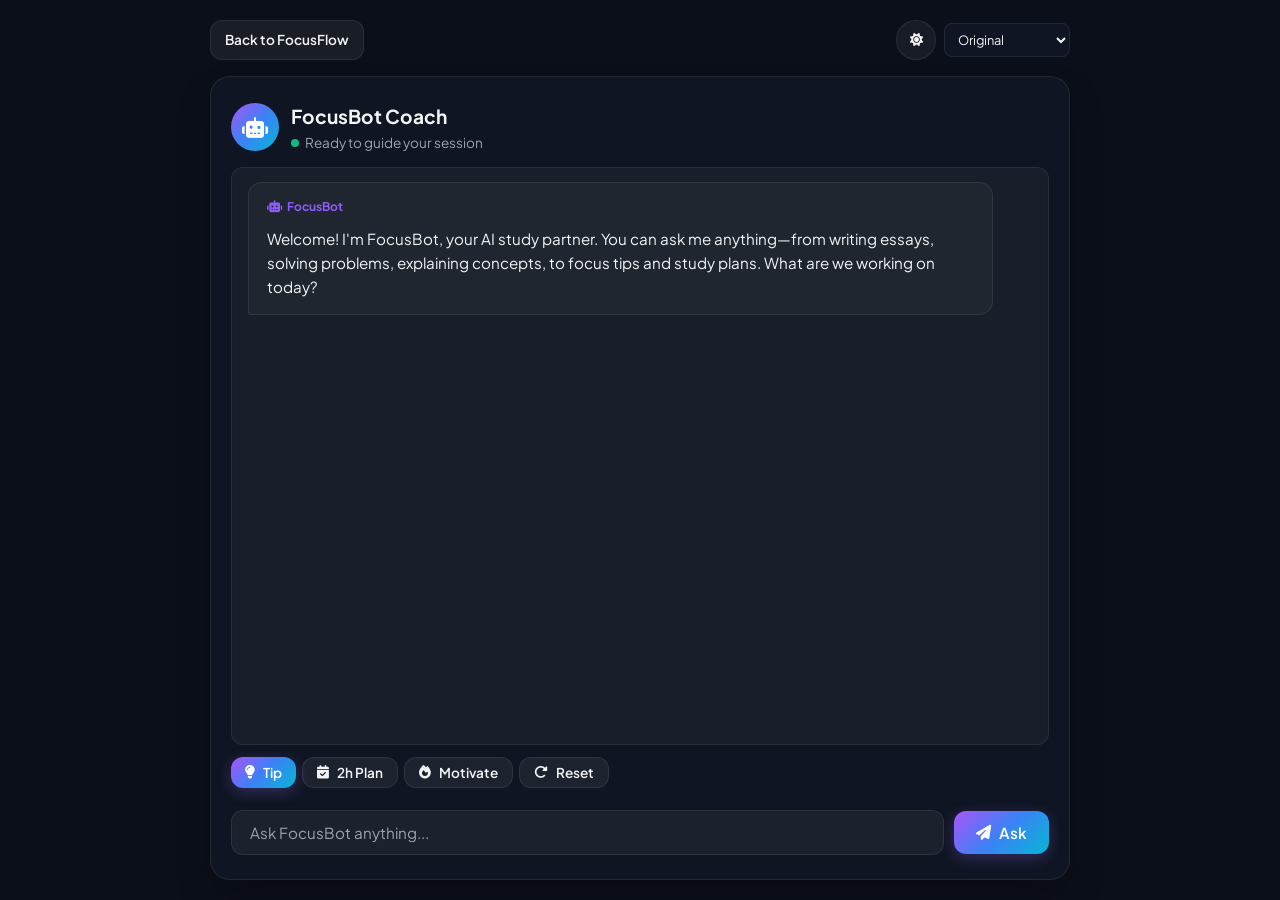
<file: ai-coach.html>
﻿<!DOCTYPE html>
<html lang="en" data-theme="dark" data-palette="original">
<head>
  <meta charset="UTF-8">
  <script>
    // Apply the palette before styles render to prevent a flash of the wrong theme.
    try {
      document.documentElement.dataset.theme = localStorage.getItem('focusflow-theme') === 'light' ? 'light' : 'dark';
      document.documentElement.dataset.palette = localStorage.getItem('focusflow-palette') === 'rowdy' ? 'rowdy' : 'original';
    } catch (_) {}
  </script>
  <meta name="viewport" content="width=device-width, initial-scale=1.0">
  <title>AI Coach — FocusFlow</title>
  <link rel="preconnect" href="https://fonts.googleapis.com">
  <link rel="preconnect" href="https://fonts.gstatic.com" crossorigin>
  <link href="https://fonts.googleapis.com/css2?family=Plus+Jakarta+Sans:wght@400;500;600;700;800&family=Space+Grotesk:wght@600;700&display=swap" rel="stylesheet">
  <link rel="stylesheet" href="https://cdnjs.cloudflare.com/ajax/libs/font-awesome/6.5.2/css/all.min.css">
  <link rel="stylesheet" href="style.css">
</head>
<body class="chat-page"><main class="chat-page-main"><div class="chat-page-controls"><a href="/" class="btn btn-secondary btn-sm">Back to FocusFlow</a><button id="themeToggle" class="icon-button" aria-label="Toggle theme"><i id="themeIcon" class="fa-solid fa-moon"></i></button></div>          <aside class="ai-card glass-card" id="ai-coach" aria-label="AI Study Coach">
            <div class="ai-coach-header">
              <div class="ai-avatar">
                <i class="fa-solid fa-robot"></i>
              </div>
              <div>
                <h3 class="ai-name">FocusBot Coach</h3>
                <p class="ai-status"><span class="status-dot"></span> Ready to guide your session</p>
              </div>
            </div>

            <div class="ai-bubble" id="aiAdvice">
              <div class="ai-msg ai-msg-bot">
                <div class="ai-msg-bot-label"><i class="fa-solid fa-robot"></i> FocusBot</div>
                <div>Welcome! I'm FocusBot, your AI study partner. You can ask me anything—from writing essays, solving problems, explaining concepts, to focus tips and study plans. What are we working on today?</div>
              </div>
            </div>

            <!-- Pre-fed Quick Prompts -->
            <div class="ai-actions">
              <button id="getTipBtn" class="btn btn-primary btn-sm" type="button">
                <i class="fa-solid fa-lightbulb"></i> Tip
              </button>
              <button id="getPlanBtn" class="btn btn-secondary btn-sm" type="button">
                <i class="fa-solid fa-calendar-check"></i> 2h Plan
              </button>
              <button id="getMotivationBtn" class="btn btn-secondary btn-sm" type="button">
                <i class="fa-solid fa-fire"></i> Motivate
              </button>
              <button id="clearChatBtn" class="btn btn-secondary btn-sm" type="button" title="Reset chat history">
                <i class="fa-solid fa-rotate-right"></i> Reset
              </button>
            </div>

            <!-- Ask Custom Question Form -->
            <form id="aiChatForm" class="ai-chat-form">
              <div class="ai-input-wrapper">
                <input 
                  type="text" 
                  id="aiUserInput" 
                  class="ai-chat-input" 
                  placeholder="Ask FocusBot anything..." 
                  autocomplete="off" 
                  maxlength="300"
                />
                <button type="submit" id="aiSendBtn" class="btn btn-primary ai-send-btn">
                  <i class="fa-solid fa-paper-plane"></i>
                  <span>Ask</span>
                </button>
              </div>
            </form>
          </aside></main><script src="script.js"></script></body></html>
</file>
<file: style.css>
/* ==========================================================================
   FocusFlow Modern Dark Glassmorphism CSS Design System
   ========================================================================== */

:root {
  --bg-primary: #0b0a09;
  --bg-card: rgba(28,24,21, 0.75);
  --bg-card-hover: rgba(39,31,25, 0.85);
  --border-color: rgba(255, 255, 255, 0.08);
  --text-main: #fff9f2;
  --text-muted: #b8aaa0;
  --accent-purple: #e07a3d;
  --accent-blue: #d39842;
  --accent-cyan: #efb351;
  --accent-green: #d59c56;
  --accent-red: #d3624e;
  --gradient-brand: linear-gradient(135deg, #ad3e22 0%, #bb561b 50%, #9e641a 100%);
  --radius-lg: 20px;
  --radius-md: 12px;
  --radius-sm: 8px;
  --shadow-lg: 0 20px 40px -15px rgba(0, 0, 0, 0.5);
  --transition-fast: all 0.2s cubic-bezier(0.4, 0, 0.2, 1);
}

[data-theme="light"] {
  --bg-primary: #faf5ee;
  --bg-card: rgba(255, 255, 255, 0.85);
  --bg-card-hover: rgba(255, 255, 255, 0.95);
  --border-color: rgba(0, 0, 0, 0.08);
  --text-main: #241a14;
  --text-muted: #766559;
  --shadow-lg: 0 10px 30px -10px rgba(0, 0, 0, 0.1);
}

* {
  box-sizing: border-box;
  margin: 0;
  padding: 0;
  font-family: 'Plus Jakarta Sans', -apple-system, sans-serif;
}

body {
  background-color: var(--bg-primary);
  color: var(--text-main);
  min-height: 100vh;
  line-height: 1.6;
  overflow-x: hidden;
  position: relative;
  transition: background-color 0.3s ease, color 0.3s ease;
}

/* Background Ambient Orbs */
.bg-glow {
  position: fixed;
  inset: 0;
  pointer-events: none;
  z-index: -1;
  overflow: hidden;
}

.glow-orb {
  position: absolute;
  border-radius: 50%;
  filter: blur(100px);
  opacity: 0.25;
}

.orb-1 { width: 450px; height: 450px; background: #e07a3d; top: -100px; left: -100px; }
.orb-2 { width: 500px; height: 500px; background: #d39842; bottom: -150px; right: -100px; }
.orb-3 { width: 300px; height: 300px; background: #efb351; top: 40%; left: 35%; }

.container {
  max-width: 1140px;
  margin: 0 auto;
  padding: 0 24px;
}

.gradient-text {
  background: var(--gradient-brand);
  -webkit-background-clip: text;
  -webkit-text-fill-color: transparent;
}

.glass-card {
  background: var(--bg-card);
  backdrop-filter: blur(16px);
  -webkit-backdrop-filter: blur(16px);
  border: 1px solid var(--border-color);
  border-radius: var(--radius-lg);
  box-shadow: var(--shadow-lg);
  transition: var(--transition-fast);
}

.glass-card:hover {
  border-color: rgba(255, 255, 255, 0.15);
}

/* Navbar */
.navbar {
  position: sticky;
  top: 0;
  z-index: 100;
  background: rgba(14,12,10, 0.8);
  backdrop-filter: blur(12px);
  border-bottom: 1px solid var(--border-color);
  padding: 16px 0;
}

.nav-container {
  display: flex;
  align-items: center;
  justify-content: space-between;
  max-width: 1140px;
  margin: 0 auto;
  padding: 0 24px;
}

.brand {
  display: flex;
  align-items: center;
  gap: 10px;
  text-decoration: none;
  font-size: 1.4rem;
  font-weight: 800;
  color: var(--text-main);
  font-family: 'Space Grotesk', sans-serif;
}

.brand-icon {
  width: 38px;
  height: 38px;
  background: var(--gradient-brand);
  border-radius: 10px;
  display: flex;
  align-items: center;
  justify-content: center;
  color: white;
  font-size: 1.1rem;
}

.badge-admin {
  font-size: 0.75rem;
  padding: 2px 8px;
  background: rgba(224,122,61, 0.2);
  color: var(--accent-purple);
  border: 1px solid rgba(224,122,61, 0.4);
  border-radius: 6px;
  margin-left: 6px;
  vertical-align: middle;
}

.nav-links {
  display: flex;
  gap: 24px;
}

.nav-links a {
  color: var(--text-muted);
  text-decoration: none;
  font-weight: 500;
  font-size: 0.95rem;
  transition: var(--transition-fast);
  display: flex;
  align-items: center;
  gap: 6px;
}

.nav-links a:hover {
  color: var(--text-main);
}

.nav-actions {
  display: flex;
  align-items: center;
  gap: 12px;
}

/* Buttons */
.btn {
  display: inline-flex;
  align-items: center;
  justify-content: center;
  gap: 8px;
  padding: 10px 20px;
  border-radius: var(--radius-md);
  font-weight: 600;
  font-size: 0.95rem;
  cursor: pointer;
  border: none;
  transition: var(--transition-fast);
  text-decoration: none;
}

.btn-primary {
  background: var(--gradient-brand);
  color: white;
  box-shadow: 0 4px 15px rgba(224,122,61, 0.3);
}

.btn-primary:hover {
  transform: translateY(-2px);
  box-shadow: 0 6px 20px rgba(224,122,61, 0.4);
}

.btn-secondary {
  background: rgba(255, 255, 255, 0.06);
  color: var(--text-main);
  border: 1px solid var(--border-color);
}

.btn-secondary:hover {
  background: rgba(255, 255, 255, 0.12);
}

.btn-outline {
  background: transparent;
  border: 1px solid var(--accent-purple);
  color: var(--accent-purple);
}

.btn-outline:hover {
  background: rgba(224,122,61, 0.1);
}

.btn-danger {
  background: rgba(211,98,78, 0.15);
  color: var(--accent-red);
  border: 1px solid rgba(211,98,78, 0.3);
}

.btn-danger:hover {
  background: rgba(211,98,78, 0.3);
}

.btn-sm { padding: 6px 14px; font-size: 0.85rem; }
.btn-lg { padding: 14px 28px; font-size: 1.05rem; }
.btn-block { width: 100%; }

.icon-button {
  width: 40px;
  height: 40px;
  border-radius: 50%;
  background: rgba(255, 255, 255, 0.05);
  border: 1px solid var(--border-color);
  color: var(--text-main);
  cursor: pointer;
  display: flex;
  align-items: center;
  justify-content: center;
  transition: var(--transition-fast);
}

.icon-button:hover {
  background: rgba(255, 255, 255, 0.1);
}

.btn-circle {
  width: 44px;
  height: 44px;
  border-radius: 50%;
  border: 1px solid var(--border-color);
  background: rgba(255, 255, 255, 0.08);
  color: var(--text-main);
  cursor: pointer;
  display: flex;
  align-items: center;
  justify-content: center;
  font-size: 1.1rem;
  transition: var(--transition-fast);
}

.btn-circle:hover {
  background: rgba(255, 255, 255, 0.18);
  transform: scale(1.05);
}

.btn-play-main {
  width: 56px;
  height: 56px;
  background: var(--gradient-brand);
  color: white;
  border: none;
  font-size: 1.3rem;
  box-shadow: 0 0 20px rgba(224,122,61, 0.4);
}

.btn-play-main:hover {
  transform: scale(1.08);
  box-shadow: 0 0 25px rgba(224,122,61, 0.6);
}

/* Hero Section */
.hero-section {
  padding: 80px 0 50px;
  text-align: center;
}

.badge {
  display: inline-flex;
  align-items: center;
  gap: 8px;
  padding: 6px 16px;
  border-radius: 30px;
  background: rgba(224,122,61, 0.12);
  border: 1px solid rgba(224,122,61, 0.3);
  color: var(--accent-purple);
  font-size: 0.85rem;
  font-weight: 600;
  margin-bottom: 24px;
}

.hero-title {
  font-size: 3.5rem;
  font-weight: 800;
  line-height: 1.15;
  margin-bottom: 20px;
  font-family: 'Space Grotesk', sans-serif;
}

.hero-subtitle {
  font-size: 1.2rem;
  color: var(--text-muted);
  max-width: 680px;
  margin: 0 auto 36px;
}

.hero-buttons {
  display: flex;
  justify-content: center;
  gap: 16px;
  flex-wrap: wrap;
}

/* Sections */
.player-section, .timer-section, .ai-section, .features-section {
  padding: 50px 0;
}

.section-header {
  text-align: center;
  margin-bottom: 36px;
}

.section-title {
  font-size: 2.2rem;
  font-weight: 700;
  margin-bottom: 8px;
  font-family: 'Space Grotesk', sans-serif;
}

.section-desc {
  color: var(--text-muted);
  font-size: 1rem;
}

/* ADHD Player Card */
.player-card {
  padding: 32px;
}

.player-header {
  display: flex;
  justify-content: space-between;
  align-items: center;
  margin-bottom: 24px;
  padding-bottom: 20px;
  border-bottom: 1px solid var(--border-color);
}

.player-status-wrap {
  display: flex;
  align-items: center;
  gap: 16px;
}

.now-playing-label {
  font-size: 0.75rem;
  font-weight: 700;
  color: var(--accent-purple);
  letter-spacing: 1px;
}

.track-title {
  font-size: 1.4rem;
  font-weight: 700;
  margin: 2px 0 4px;
}

.track-category-badge {
  display: inline-block;
  padding: 2px 10px;
  background: rgba(239,179,81, 0.15);
  color: var(--accent-cyan);
  border: 1px solid rgba(239,179,81, 0.3);
  border-radius: 12px;
  font-size: 0.75rem;
  font-weight: 600;
}

/* Equalizer Animation */
.playing-equalizer {
  display: flex;
  align-items: flex-end;
  gap: 3px;
  height: 24px;
}

.playing-equalizer span {
  width: 4px;
  height: 100%;
  background: var(--gradient-brand);
  border-radius: 3px;
  animation: eqBounce 1.2s infinite ease-in-out alternate;
}

.playing-equalizer span:nth-child(1) { animation-delay: 0.1s; }
.playing-equalizer span:nth-child(2) { animation-delay: 0.3s; }
.playing-equalizer span:nth-child(3) { animation-delay: 0.2s; }
.playing-equalizer span:nth-child(4) { animation-delay: 0.4s; }

@keyframes eqBounce {
  0% { height: 4px; }
  100% { height: 24px; }
}

.player-controls-row {
  display: flex;
  align-items: center;
  justify-content: space-between;
  margin-bottom: 24px;
}

.audio-controls {
  display: flex;
  align-items: center;
  gap: 16px;
}

.volume-wrap {
  display: flex;
  align-items: center;
  gap: 12px;
  background: rgba(255, 255, 255, 0.03);
  padding: 8px 16px;
  border-radius: 30px;
  border: 1px solid var(--border-color);
}

.volume-slider {
  accent-color: var(--accent-purple);
  cursor: pointer;
  width: 100px;
}

.track-selector-section {
  display: flex;
  flex-direction: column;
  gap: 16px;
}

.filter-pills {
  display: flex;
  gap: 10px;
  flex-wrap: wrap;
}

.pill {
  padding: 6px 14px;
  border-radius: 20px;
  background: rgba(255, 255, 255, 0.05);
  border: 1px solid var(--border-color);
  color: var(--text-muted);
  font-size: 0.85rem;
  font-weight: 500;
  cursor: pointer;
  transition: var(--transition-fast);
}

.pill.active, .pill:hover {
  background: rgba(224,122,61, 0.2);
  color: var(--accent-purple);
  border-color: rgba(224,122,61, 0.4);
}

.select-wrapper {
  display: flex;
  flex-direction: column;
  gap: 8px;
}

.select-wrapper label {
  font-size: 0.85rem;
  font-weight: 600;
  color: var(--text-muted);
}

.track-select-dropdown {
  width: 100%;
  padding: 12px 16px;
  border-radius: var(--radius-md);
  background: rgba(14,12,10, 0.9);
  color: var(--text-main);
  border: 1px solid var(--border-color);
  font-size: 0.95rem;
  cursor: pointer;
  outline: none;
}

/* Background Video Overlay */
.video-bg-container {
  position: fixed;
  inset: 0;
  z-index: 999;
  background: black;
  display: flex;
  align-items: center;
  justify-content: center;
}

.video-bg-container iframe {
  width: 100vw;
  height: 100vh;
  border: none;
  pointer-events: auto;
}

.video-overlay-shade {
  position: absolute;
  inset: 0;
  background: rgba(0, 0, 0, 0.35);
  pointer-events: none;
}

.btn-close-video {
  position: absolute;
  top: 24px;
  right: 24px;
  z-index: 1000;
  width: 48px;
  height: 48px;
  border-radius: 50%;
  background: rgba(0, 0, 0, 0.7);
  color: white;
  border: 1px solid rgba(255, 255, 255, 0.3);
  font-size: 1.4rem;
  cursor: pointer;
  display: flex;
  align-items: center;
  justify-content: center;
}

/* Timer & Three-Column Focus Station Layout */
.timer-station-container {
  max-width: 1380px;
}

.timer-layout-wrapper {
  display: flex;
  align-items: stretch;
  justify-content: center;
  gap: 20px;
  max-width: 1360px;
  margin: 0 auto;
}

.tasks-sidebar {
  flex: 1 1 310px;
  max-width: 360px;
  min-width: 270px;
  padding: 24px 20px;
  display: flex;
  flex-direction: column;
  text-align: left;
}

.timer-card {
  flex: 1.25 1 420px;
  max-width: 480px;
  min-width: 320px;
  margin: 0;
  padding: 28px 24px;
  text-align: center;
  display: flex;
  flex-direction: column;
  justify-content: space-between;
}

.ai-card {
  flex: 1.15 1 350px;
  max-width: 440px;
  min-width: 280px;
  margin: 0;
  padding: 24px 20px;
  display: flex;
  flex-direction: column;
  text-align: left;
}

.tasks-header {
  display: flex;
  align-items: center;
  justify-content: space-between;
  margin-bottom: 16px;
}

.tasks-title-wrap {
  display: flex;
  align-items: center;
  gap: 10px;
}

.tasks-icon {
  width: 34px;
  height: 34px;
  border-radius: 8px;
  background: rgba(224,122,61, 0.15);
  color: var(--accent-purple);
  display: flex;
  align-items: center;
  justify-content: center;
  font-size: 0.95rem;
}

.tasks-title {
  font-size: 1.15rem;
  font-weight: 700;
  color: var(--text-main);
  margin: 0;
}

.tasks-counter {
  font-size: 0.78rem;
  font-weight: 700;
  color: var(--accent-cyan);
  background: rgba(239,179,81, 0.12);
  border: 1px solid rgba(239,179,81, 0.3);
  padding: 3px 10px;
  border-radius: 20px;
}

.task-input-form {
  display: flex;
  gap: 8px;
  margin-bottom: 12px;
}

.task-input {
  flex: 1;
  padding: 10px 14px;
  border-radius: var(--radius-md);
  background: rgba(255, 255, 255, 0.05);
  border: 1px solid var(--border-color);
  color: var(--text-main);
  font-size: 0.9rem;
  outline: none;
  transition: var(--transition-fast);
}

.task-input:focus {
  border-color: var(--accent-purple);
  background: rgba(255, 255, 255, 0.08);
  box-shadow: 0 0 0 3px rgba(224,122,61, 0.2);
}

.task-input::placeholder {
  color: var(--text-muted);
}

.task-add-btn {
  width: 40px;
  height: 40px;
  padding: 0;
  border-radius: var(--radius-md);
  display: flex;
  align-items: center;
  justify-content: center;
  flex-shrink: 0;
}

.tasks-filter-bar {
  display: flex;
  gap: 4px;
  margin-bottom: 12px;
  padding: 3px;
  background: rgba(255, 255, 255, 0.03);
  border-radius: 10px;
  border: 1px solid var(--border-color);
}

.task-filter-btn {
  flex: 1;
  padding: 5px 8px;
  font-size: 0.78rem;
  font-weight: 600;
  border: none;
  background: transparent;
  color: var(--text-muted);
  border-radius: 7px;
  cursor: pointer;
  transition: var(--transition-fast);
  text-align: center;
}

.task-filter-btn.active, .task-filter-btn:hover {
  background: rgba(224,122,61, 0.18);
  color: var(--accent-purple);
}

.tasks-list {
  list-style: none;
  margin: 0;
  padding: 0;
  display: flex;
  flex-direction: column;
  gap: 8px;
  overflow-y: auto;
  max-height: 285px;
  min-height: 170px;
  flex: 1;
  padding-right: 4px;
  scrollbar-width: thin;
  scrollbar-color: var(--accent-purple) rgba(255, 255, 255, 0.05);
}

.tasks-list::-webkit-scrollbar {
  width: 5px;
}

.tasks-list::-webkit-scrollbar-thumb {
  background: var(--accent-purple);
  border-radius: 10px;
}

.task-item {
  display: flex;
  align-items: center;
  gap: 10px;
  padding: 9px 12px;
  background: rgba(255, 255, 255, 0.03);
  border: 1px solid var(--border-color);
  border-radius: var(--radius-md);
  transition: var(--transition-fast);
  word-break: break-word;
}

.task-item:hover {
  background: rgba(255, 255, 255, 0.06);
  border-color: rgba(224,122,61, 0.35);
}

.task-item.completed {
  opacity: 0.72;
  background: rgba(213,156,86, 0.05);
  border-color: rgba(213,156,86, 0.2);
}

.task-checkbox-btn {
  width: 20px;
  height: 20px;
  border-radius: 6px;
  border: 2px solid var(--text-muted);
  background: transparent;
  cursor: pointer;
  display: flex;
  align-items: center;
  justify-content: center;
  flex-shrink: 0;
  transition: var(--transition-fast);
  color: transparent;
  font-size: 0.7rem;
  padding: 0;
}

.task-checkbox-btn:hover {
  border-color: var(--accent-purple);
}

.task-item.completed .task-checkbox-btn {
  background: var(--accent-green);
  border-color: var(--accent-green);
  color: white;
}

.task-text {
  flex: 1;
  font-size: 0.88rem;
  color: var(--text-main);
  line-height: 1.4;
  cursor: pointer;
  transition: var(--transition-fast);
  user-select: none;
}

.task-item.completed .task-text {
  text-decoration: line-through;
  color: var(--text-muted);
}

.task-edit-input {
  flex: 1;
  font-size: 0.88rem;
  color: var(--text-main);
  background: rgba(255, 255, 255, 0.08);
  border: 1px solid var(--accent-purple);
  border-radius: 6px;
  padding: 4px 8px;
  outline: none;
  font-family: inherit;
}

.task-actions {
  display: flex;
  gap: 4px;
  opacity: 0.85;
  transition: var(--transition-fast);
  flex-shrink: 0;
}

.task-action-btn {
  width: 26px;
  height: 26px;
  border-radius: 6px;
  border: none;
  background: transparent;
  color: var(--text-muted);
  cursor: pointer;
  display: flex;
  align-items: center;
  justify-content: center;
  font-size: 0.78rem;
  transition: var(--transition-fast);
}

.task-action-btn.btn-edit:hover {
  color: var(--accent-purple);
  background: rgba(224,122,61, 0.15);
}

.task-action-btn.btn-delete:hover {
  color: var(--accent-red);
  background: rgba(211,98,78, 0.15);
}

.tasks-empty {
  text-align: center;
  padding: 36px 14px;
  color: var(--text-muted);
  font-size: 0.85rem;
  display: flex;
  flex-direction: column;
  align-items: center;
  gap: 8px;
  margin: auto 0;
}

.tasks-empty i {
  font-size: 1.8rem;
  color: var(--accent-purple);
  opacity: 0.55;
}

.tasks-footer {
  display: flex;
  align-items: center;
  justify-content: space-between;
  margin-top: 14px;
  padding-top: 12px;
  border-top: 1px solid var(--border-color);
  font-size: 0.75rem;
  color: var(--text-muted);
}

.tasks-hint {
  display: flex;
  align-items: center;
  gap: 5px;
}

.btn-clear-done {
  border: none;
  background: transparent;
  color: var(--text-muted);
  font-size: 0.75rem;
  cursor: pointer;
  transition: var(--transition-fast);
}

.btn-clear-done:hover {
  color: var(--accent-red);
  text-decoration: underline;
}

@media (max-width: 1080px) {
  .timer-layout-wrapper {
    flex-direction: column;
    align-items: center;
    gap: 24px;
  }
  .tasks-sidebar, .timer-card, .ai-card {
    max-width: 520px;
    width: 100%;
    margin: 0 auto;
  }
}

.timer-modes {
  display: flex;
  justify-content: center;
  gap: 8px;
  background: rgba(255, 255, 255, 0.04);
  padding: 6px;
  border-radius: 30px;
  margin-bottom: 32px;
}

.mode-tab {
  flex: 1;
  padding: 10px;
  border-radius: 20px;
  border: none;
  background: transparent;
  color: var(--text-muted);
  font-weight: 600;
  font-size: 0.85rem;
  cursor: pointer;
  transition: var(--transition-fast);
}

.mode-tab.active {
  background: var(--gradient-brand);
  color: white;
  box-shadow: 0 4px 12px rgba(224,122,61, 0.3);
}

.timer-circle-wrap {
  position: relative;
  width: 220px;
  height: 220px;
  margin: 0 auto 32px;
  display: flex;
  align-items: center;
  justify-content: center;
}

.progress-ring {
  transform: rotate(-90deg);
}

.progress-ring-bg { stroke: rgba(255, 255, 255, 0.08); }
.progress-ring-fg {
  stroke: url(#gradient);
  stroke-dasharray: 596.9;
  stroke-dashoffset: 0;
  stroke-linecap: round;
  transition: stroke-dashoffset 0.5s ease;
}

.timer-center-info {
  position: absolute;
  display: flex;
  flex-direction: column;
  align-items: center;
}

.time-text {
  font-size: 3.2rem;
  font-weight: 800;
  font-family: 'Space Grotesk', sans-serif;
  letter-spacing: -1px;
}

.session-label {
  font-size: 0.85rem;
  color: var(--text-muted);
}

.timer-controls {
  display: flex;
  justify-content: center;
  gap: 16px;
  margin-bottom: 28px;
}

.quick-stats {
  display: flex;
  justify-content: space-around;
  border-top: 1px solid var(--border-color);
  padding-top: 20px;
}

.stat-box {
  display: flex;
  flex-direction: column;
}

.stat-num {
  font-size: 1.5rem;
  font-weight: 700;
  color: var(--accent-purple);
}

.stat-text {
  font-size: 0.8rem;
  color: var(--text-muted);
}

/* AI Section */


.ai-coach-header {
  display: flex;
  align-items: center;
  gap: 12px;
  margin-bottom: 14px;
}

.ai-avatar {
  width: 48px;
  height: 48px;
  border-radius: 50%;
  background: var(--gradient-brand);
  display: flex;
  align-items: center;
  justify-content: center;
  color: white;
  font-size: 1.3rem;
}

.ai-name { font-size: 1.2rem; font-weight: 700; }
.ai-status { font-size: 0.85rem; color: var(--text-muted); display: flex; align-items: center; gap: 6px; }

.status-dot {
  width: 8px;
  height: 8px;
  background: var(--accent-green);
  border-radius: 50%;
  display: inline-block;
}

.ai-bubble {
  background: rgba(255, 255, 255, 0.04);
  border: 1px solid var(--border-color);
  padding: 14px 16px;
  border-radius: var(--radius-md);
  font-size: 0.88rem;
  margin-bottom: 12px;
  height: 250px;
  max-height: 270px;
  overflow-y: auto !important;
  overflow-x: hidden;
  word-break: break-word;
  line-height: 1.6;
  display: flex;
  flex-direction: column;
  gap: 10px;
  flex: 1;
  scrollbar-width: thin;
  scrollbar-color: var(--accent-purple) rgba(255, 255, 255, 0.08);
}

.ai-bubble::-webkit-scrollbar {
  width: 7px;
}

.ai-bubble::-webkit-scrollbar-track {
  background: rgba(255, 255, 255, 0.05);
  border-radius: 10px;
}

.ai-bubble::-webkit-scrollbar-thumb {
  background: var(--accent-purple);
  border-radius: 10px;
}

.ai-bubble::-webkit-scrollbar-thumb:hover {
  background: var(--accent-blue);
}

.ai-msg {
  display: flex;
  flex-direction: column;
  gap: 4px;
  width: 100%;
}

.ai-msg-user {
  align-self: flex-end;
  background: rgba(211,152,66, 0.14);
  border: 1px solid rgba(211,152,66, 0.3);
  padding: 10px 14px;
  border-radius: 14px 14px 3px 14px;
  max-width: 85%;
  color: var(--text-main);
  font-size: 0.92rem;
}

.ai-msg-user-label {
  font-size: 0.75rem;
  font-weight: 700;
  color: var(--accent-cyan);
  margin-bottom: 3px;
  display: flex;
  align-items: center;
  gap: 5px;
}

.ai-msg-bot {
  align-self: flex-start;
  background: rgba(255, 255, 255, 0.035);
  border: 1px solid var(--border-color);
  padding: 14px 18px;
  border-radius: 14px 14px 14px 3px;
  max-width: 95%;
  color: var(--text-main);
  font-size: 0.95rem;
}

.ai-msg-bot-label {
  font-size: 0.75rem;
  font-weight: 700;
  color: var(--accent-purple);
  margin-bottom: 6px;
  display: flex;
  align-items: center;
  gap: 5px;
}

.ai-actions {
  display: flex;
  gap: 6px;
  flex-wrap: wrap;
  margin-bottom: 12px;
}

.ai-chat-form {
  margin-top: 10px;
}

.ai-input-wrapper {
  display: flex;
  gap: 10px;
  align-items: center;
}

.ai-chat-input {
  flex: 1;
  background: rgba(255, 255, 255, 0.05);
  border: 1px solid var(--border-color);
  border-radius: var(--radius-md);
  padding: 12px 18px;
  color: var(--text-main);
  font-size: 0.95rem;
  outline: none;
  transition: var(--transition-fast);
}

.ai-chat-input:focus {
  border-color: var(--accent-purple);
  box-shadow: 0 0 0 3px rgba(224,122,61, 0.2);
  background: rgba(255, 255, 255, 0.08);
}

.ai-chat-input::placeholder {
  color: var(--text-muted);
}

.ai-send-btn {
  padding: 12px 22px;
  white-space: nowrap;
  gap: 8px;
}

/* Floating Bottom-Right Capsule Player (Exact Match to Design) */
.floating-capsule-player {
  position: fixed;
  bottom: 28px;
  right: 28px;
  z-index: 1000;
  display: flex;
  align-items: center;
  justify-content: space-between;
  gap: 16px;
  padding: 8px 12px 8px 10px;
  min-width: 320px;
  max-width: 360px;
  border-radius: 50px;
  background: rgba(25,21,18, 0.95);
  border: 1px solid rgba(255, 255, 255, 0.12);
  box-shadow: 0 15px 35px rgba(0, 0, 0, 0.6);
  backdrop-filter: blur(16px);
  -webkit-backdrop-filter: blur(16px);
  transition: transform 0.2s ease, box-shadow 0.2s ease;
}

.floating-capsule-player:hover {
  transform: translateY(-2px);
  box-shadow: 0 20px 40px rgba(0, 0, 0, 0.8);
  border-color: rgba(224,122,61, 0.4);
}

.capsule-left {
  display: flex;
  align-items: center;
  gap: 12px;
  flex: 1;
  overflow: hidden;
}

.capsule-cd-icon {
  width: 36px;
  height: 36px;
  border-radius: 50%;
  background: #e07a3d;
  color: #ffffff;
  display: flex;
  align-items: center;
  justify-content: center;
  font-size: 1.05rem;
  flex-shrink: 0;
  box-shadow: 0 4px 12px rgba(224,122,61, 0.4);
}

.capsule-track-info {
  display: flex;
  flex-direction: column;
  overflow: hidden;
}

.capsule-title {
  font-weight: 700;
  font-size: 0.88rem;
  color: #ffffff;
  white-space: nowrap;
  overflow: hidden;
  text-overflow: ellipsis;
  max-width: 190px;
}

.capsule-sub {
  font-size: 0.75rem;
  color: #b8aaa0;
  margin-top: 1px;
}

.capsule-select-overlay {
  position: absolute;
  left: 0;
  top: 0;
  width: 80%;
  height: 100%;
  opacity: 0;
  cursor: pointer;
  z-index: 2;
}

.capsule-controls {
  position: relative;
  z-index: 3;
  flex-shrink: 0;
}

.capsule-play-btn {
  width: 44px;
  height: 44px;
  border-radius: 50%;
  background: rgba(255, 255, 255, 0.08);
  border: 1px solid rgba(255, 255, 255, 0.15);
  color: #ffffff;
  display: flex;
  align-items: center;
  justify-content: center;
  font-size: 1.1rem;
  cursor: pointer;
  transition: all 0.2s ease;
}

.capsule-play-btn:hover {
  background: rgba(255, 255, 255, 0.2);
  transform: scale(1.06);
}

/* Admin Portal Styles */
.admin-container { padding-top: 40px; padding-bottom: 60px; }
.supabase-banner { display: flex; justify-content: space-between; align-items: center; padding: 20px 28px; margin-bottom: 30px; }
.banner-left { display: flex; align-items: center; gap: 16px; }
.supabase-logo { width: 44px; height: 44px; background: rgba(213,156,86, 0.15); color: var(--accent-green); border-radius: 12px; display: flex; align-items: center; justify-content: center; font-size: 1.3rem; }
.status-badge { padding: 6px 14px; background: rgba(213,156,86, 0.15); color: var(--accent-green); border: 1px solid rgba(213,156,86, 0.3); border-radius: 20px; font-size: 0.85rem; font-weight: 600; }

.admin-stats-grid { display: grid; grid-template-columns: repeat(auto-fit, minmax(200px, 1fr)); gap: 20px; margin-bottom: 32px; }
.stat-card { display: flex; align-items: center; gap: 16px; padding: 20px; }
.stat-icon { width: 48px; height: 48px; border-radius: 12px; display: flex; align-items: center; justify-content: center; font-size: 1.3rem; }
.icon-purple { background: rgba(224,122,61, 0.15); color: var(--accent-purple); }
.icon-blue { background: rgba(211,152,66, 0.15); color: var(--accent-blue); }
.icon-green { background: rgba(213,156,86, 0.15); color: var(--accent-green); }

.admin-content-grid { display: grid; grid-template-columns: 380px 1fr; gap: 28px; }
@media (max-width: 900px) { .admin-content-grid { grid-template-columns: 1fr; } }

.form-card, .table-card { padding: 28px; }
.card-header { margin-bottom: 24px; }
.card-header h3 { font-size: 1.3rem; font-weight: 700; margin-bottom: 4px; }
.card-header p { font-size: 0.85rem; color: var(--text-muted); }

.form-group { margin-bottom: 18px; display: flex; flex-direction: column; gap: 6px; }
.form-group label { font-size: 0.85rem; font-weight: 600; color: var(--text-muted); }
.form-group input, .form-group select {
  width: 100%;
  padding: 12px 14px;
  border-radius: var(--radius-md);
  background: rgba(14,12,10, 0.9);
  border: 1px solid var(--border-color);
  color: var(--text-main);
  font-size: 0.9rem;
}

.form-row { display: grid; grid-template-columns: 1fr 1fr; gap: 12px; }
.form-feedback { margin-top: 12px; font-size: 0.85rem; text-align: center; }
.form-feedback.success { color: var(--accent-green); }
.form-feedback.error { color: var(--accent-red); }

.table-responsive { overflow-x: auto; }
.admin-table { width: 100%; border-collapse: collapse; text-align: left; font-size: 0.9rem; }
.admin-table th { padding: 12px 16px; border-bottom: 1px solid var(--border-color); color: var(--text-muted); font-weight: 600; font-size: 0.8rem; text-transform: uppercase; }
.admin-table td { padding: 14px 16px; border-bottom: 1px solid var(--border-color); }
.badge-type { padding: 4px 10px; border-radius: 12px; font-size: 0.75rem; font-weight: 600; }
.badge-audio { background: rgba(224,122,61, 0.15); color: var(--accent-purple); }
.badge-video { background: rgba(211,152,66, 0.15); color: var(--accent-blue); }
.category-pill { padding: 2px 8px; background: rgba(255, 255, 255, 0.06); border-radius: 6px; font-size: 0.8rem; }

.footer { border-top: 1px solid var(--border-color); padding: 40px 0; text-align: center; margin-top: 60px; }
.footer-content { display: flex; flex-direction: column; align-items: center; gap: 12px; }
.footer-text { color: var(--text-muted); font-size: 0.9rem; }
.copyright { color: var(--text-muted); font-size: 0.8rem; }
.hidden { display: none !important; }

/* ==========================================================================
   Focus Mode Overlay
   ========================================================================== */
.focus-mode-toggle-wrapper {
  text-align: center;
  margin-bottom: 12px;
}

/* Full-screen blurred overlay */
.focus-overlay {
  position: fixed;
  inset: 0;
  background: rgba(14,9,6, 0.72);
  backdrop-filter: blur(8px);
  -webkit-backdrop-filter: blur(8px);
  display: flex;
  flex-direction: column;
  opacity: 0;
  visibility: hidden;
  transition: opacity 0.3s ease, visibility 0.3s ease;
  z-index: 2000;
  overflow: hidden;
}

.focus-overlay.active {
  opacity: 1;
  visibility: visible;
}

/* Top bar: pinned, never scrolls */
.focus-top-bar {
  display: flex;
  align-items: center;
  justify-content: space-between;
  flex-wrap: wrap;
  gap: 8px;
  padding: 14px 20px;
  flex-shrink: 0;
}

.focus-panel-toggles { display: flex; gap: 8px; }

.focus-panel-btn.panel-active {
  background: var(--gradient-brand);
  color: white;
  border-color: transparent;
  box-shadow: 0 4px 12px rgba(224,122,61,0.35);
}

/* Inner shell: fills the overlay so the content area gets a real height */
.focus-inner {
  display: flex;
  flex-direction: column;
  flex: 1 1 auto;
  min-height: 0;
  width: 100%;
}

/* Content area fills remaining viewport exactly */
.focus-content {
  flex: 1 1 0;
  min-height: 0;
  display: flex;
  gap: 16px;
  align-items: center;
  justify-content: center;
  padding: 16px 20px 20px;
  overflow: hidden;
  transition: all 0.3s ease;
}

/* Timer: no panel open — large, centered, no scroll */
.focus-content .timer-card {
  flex: 0 0 auto;
  width: min(480px, 90vw);
  max-height: 100%;
  overflow: visible;
  transition: flex 0.3s ease, width 0.3s ease;
}

/* Timer adapts when panels open */
.focus-content.has-tasks .timer-card,
.focus-content.has-ai    .timer-card {
  flex: 1 1 320px;
  width: auto;
  max-width: 480px;
}

/* Side panels */
.focus-content .tasks-sidebar,
.focus-content .ai-card {
  flex: 1 1 300px;
  max-width: 360px;
  height: 100%;
  overflow-y: auto;
  display: none;
}

.focus-content .tasks-sidebar.focus-visible,
.focus-content .ai-card.focus-visible {
  display: flex;
  flex-direction: column;
}

/* Responsive: stack vertically on small screens */
@media (max-width: 860px) {
  .focus-content {
    flex-direction: column;
    align-items: stretch;
    justify-content: flex-start;
    overflow-y: auto;
    padding: 16px 12px 16px;
  }
  .focus-content .tasks-sidebar,
  .focus-content .ai-card,
  .focus-content .timer-card {
    flex: unset;
    width: 100%;
    max-width: 100%;
    height: auto;
    max-height: none;
    overflow: visible;
  }
}
/* ==========================================================================
   Timer Settings Modal
   ========================================================================== */
.timer-settings-btn {
  width: 34px; height: 34px; font-size: 0.9rem; z-index: 1;
}

.settings-modal-backdrop {
  position: fixed; inset: 0; z-index: 3000;
  display: flex; align-items: center; justify-content: center;
  background: rgba(14,9,6,0.55);
  backdrop-filter: blur(6px);
  opacity: 0; visibility: hidden;
  transition: opacity 0.25s ease, visibility 0.25s ease;
}
.settings-modal-backdrop.open { opacity: 1; visibility: visible; }

.settings-modal {
  padding: 28px 28px 22px;
  width: min(360px, 90vw);
  display: flex; flex-direction: column; gap: 18px;
  transform: translateY(16px);
  transition: transform 0.25s ease;
}
.settings-modal-backdrop.open .settings-modal { transform: translateY(0); }

.settings-title {
  font-size: 1.1rem; font-weight: 700;
  display: flex; align-items: center; gap: 8px;
}

.settings-fields { display: flex; flex-direction: column; gap: 12px; }

.settings-label {
  display: flex; flex-direction: column; gap: 5px;
  font-size: 0.88rem; font-weight: 600; color: var(--text-muted);
}

.settings-input {
  padding: 8px 12px;
  border-radius: var(--radius-sm);
  border: 1px solid var(--border-color);
  background: rgba(255,255,255,0.05);
  color: var(--text-main);
  font-size: 1rem; font-weight: 600;
  width: 100%;
  transition: border-color 0.2s;
}
.settings-input:focus { outline: none; border-color: var(--accent-purple); }

.settings-error { color: var(--accent-red); font-size: 0.82rem; margin-top: -8px; }

.settings-actions { display: flex; gap: 8px; justify-content: flex-end; }
/* ==========================================================================
   Focus Mode — Blended Glassmorphism Refinements
   ========================================================================== */

/* Overlay background: deeper, richer blur */
.focus-overlay {
  background: rgba(10,7,5, 0.78);
  backdrop-filter: blur(18px);
  -webkit-backdrop-filter: blur(18px);
}

/* Strip heavy card look from timer, tasks, ai inside focus mode */
.focus-overlay .timer-card,
.focus-overlay .tasks-sidebar,
.focus-overlay .ai-card {
  background: rgba(255, 255, 255, 0.04);
  border-color: rgba(255, 255, 255, 0.07);
  box-shadow: 0 0 0 1px rgba(224,122,61, 0.12),
              0 8px 32px rgba(0, 0, 0, 0.25),
              inset 0 1px 0 rgba(255, 255, 255, 0.06);
  backdrop-filter: blur(4px);
  -webkit-backdrop-filter: blur(4px);
}

/* Soft purple glow on hover */
.focus-overlay .timer-card:hover,
.focus-overlay .tasks-sidebar:hover,
.focus-overlay .ai-card:hover {
  border-color: rgba(224,122,61, 0.22);
  box-shadow: 0 0 0 1px rgba(224,122,61, 0.22),
              0 12px 40px rgba(0, 0, 0, 0.3),
              0 0 30px rgba(224,122,61, 0.08);
}

/* Timer display: gradient glow instead of plain white */
.focus-overlay .time-text {
  background: var(--gradient-brand);
  -webkit-background-clip: text;
  -webkit-text-fill-color: transparent;
  filter: drop-shadow(0 0 20px rgba(224,122,61, 0.5));
  font-size: 3.8rem;
}

/* Progress ring: gradient-matched color */
.focus-overlay .progress-ring-fg {
  stroke: url(#focusGradient);
  filter: drop-shadow(0 0 8px rgba(224,122,61, 0.6));
}

/* Mode tabs: pill strip blends into overlay */
.focus-overlay .timer-modes {
  background: rgba(255, 255, 255, 0.04);
  border: 1px solid rgba(255, 255, 255, 0.06);
}

.focus-overlay .mode-tab {
  color: rgba(255, 255, 255, 0.45);
}

.focus-overlay .mode-tab.active {
  background: rgba(224,122,61, 0.25);
  color: #fff;
  box-shadow: 0 0 12px rgba(224,122,61, 0.3);
}

/* Start/Reset buttons: keep gradient but softer */
.focus-overlay .btn-primary {
  box-shadow: 0 4px 20px rgba(224,122,61, 0.35),
              0 0 0 1px rgba(224,122,61, 0.2);
}

.focus-overlay .btn-secondary {
  background: rgba(255, 255, 255, 0.06);
  border-color: rgba(255, 255, 255, 0.09);
}

/* Session status label */
.focus-overlay .session-label {
  color: rgba(255, 255, 255, 0.55);
  letter-spacing: 0.03em;
}

/* Stats boxes */
.focus-overlay .quick-stats {
  border-top: none;
}

.focus-overlay .stat-box {
  background: rgba(255, 255, 255, 0.03);
  border-color: rgba(255, 255, 255, 0.06);
}

/* Top bar buttons */
.focus-overlay .focus-panel-btn {
  background: rgba(255, 255, 255, 0.05);
  border-color: rgba(255, 255, 255, 0.08);
  color: rgba(255, 255, 255, 0.7);
}

.focus-overlay .focus-panel-btn:hover {
  background: rgba(255, 255, 255, 0.1);
  color: #fff;
}

.focus-overlay .focus-panel-btn.panel-active {
  background: rgba(224,122,61, 0.3);
  border-color: rgba(224,122,61, 0.45);
  box-shadow: 0 0 12px rgba(224,122,61, 0.25);
  color: #fff;
}

/* Tasks sidebar refinements */
.focus-overlay .tasks-header {
  border-bottom: 1px solid rgba(255, 255, 255, 0.06);
}

.focus-overlay .task-input {
  background: rgba(255, 255, 255, 0.05);
  border-color: rgba(255, 255, 255, 0.08);
}

.focus-overlay .task-filter-btn {
  background: rgba(255, 255, 255, 0.04);
  border-color: rgba(255, 255, 255, 0.07);
}

.focus-overlay .task-filter-btn.active {
  background: rgba(224,122,61, 0.22);
  border-color: rgba(224,122,61, 0.4);
}

/* AI card refinements */
.focus-overlay .ai-coach-header {
  border-bottom: 1px solid rgba(255, 255, 255, 0.06);
}

.focus-overlay .ai-bubble {
  background: rgba(255, 255, 255, 0.03);
  border-color: rgba(255, 255, 255, 0.06);
}

.focus-overlay .ai-chat-input {
  background: rgba(255, 255, 255, 0.05);
  border-color: rgba(255, 255, 255, 0.08);
}

/* Settings gear inside focus mode */
.focus-overlay .timer-settings-btn {
  background: rgba(255, 255, 255, 0.05);
  border-color: rgba(255, 255, 255, 0.08);
}

/* Theme-aware Focus Mode and compact player, using the existing design tokens. */
[hidden] { display: none !important; }
[data-theme="light"] .navbar { background: rgba(250,245,238,.9); }
[data-theme="light"] .focus-overlay { background: rgba(248,239,226,.88); }
[data-theme="light"] .focus-overlay :is(.timer-card,.tasks-sidebar,.ai-card) {
  background: var(--bg-card); border-color: var(--border-color); box-shadow: var(--shadow-lg);
}
[data-theme="light"] .focus-overlay :is(.timer-modes,.btn-secondary,.stat-box,.focus-panel-btn,.task-input,.task-filter-btn,.ai-bubble,.ai-chat-input,.timer-settings-btn) {
  background: rgba(55,32,18,.04); border-color: var(--border-color); color: var(--text-main);
}
[data-theme="light"] .focus-overlay :is(.mode-tab,.session-label) { color: var(--text-muted); }
[data-theme="light"] .focus-overlay :is(.mode-tab.active,.focus-panel-btn.panel-active,.task-filter-btn.active) {
  background: rgba(157,63,27,.12); border-color: rgba(157,63,27,.3); color: #8c351c;
}
[data-theme="light"] .focus-overlay :is(.tasks-header,.ai-coach-header) { border-color: var(--border-color); }
[data-theme="light"] .focus-overlay .time-text {
  background: linear-gradient(135deg,#9b351e,#af501b,#926019); background-clip: text; filter: none;
}
[data-theme="light"] .settings-modal-backdrop { background: rgba(233,216,195,.65); }
.settings-modal { background: var(--bg-primary); }
.settings-input { background: var(--bg-card); color: var(--text-main); }
.floating-capsule-player { background: var(--bg-card); border-color: var(--border-color); box-shadow: var(--shadow-lg); min-width: 0; width: min(340px,calc(100vw - 24px)); bottom: max(12px,env(safe-area-inset-bottom)); right: 12px; }
.capsule-title,.capsule-play-btn { color: var(--text-main); }
.capsule-sub { color: var(--text-muted); }
.capsule-cd-icon { border: 0; cursor: pointer; position: relative; z-index: 4; }
.capsule-select-overlay { left: 58px; width: calc(100% - 126px); }
.floating-capsule-player.minimized { width: 58px; padding: 10px; }
.minimized :is(.capsule-track-info,.capsule-controls,.capsule-select-overlay) { display: none; }
body { padding-bottom: 100px; }
.focus-overlay.active ~ .floating-capsule-player { z-index: 2100; }
.login-dialog { margin: auto; padding: 28px; width: min(420px,90vw); color: var(--text-main); background: var(--bg-primary); }
.login-dialog::backdrop { background: rgba(55,32,18,.55); backdrop-filter: blur(8px); }
.login-dialog form { display: flex; flex-direction: column; gap: 16px; }
#loginError { color: var(--accent-red); }
.chat-page { padding-bottom: 0; }
.chat-page-main { width: min(900px,100%); margin: auto; padding: 20px; height: 100dvh; display: flex; flex-direction: column; gap: 16px; }
.chat-page-controls { display: flex; justify-content: space-between; }
.chat-page .ai-card { flex: 1; min-height: 0; width: 100%; max-width: none; }
.chat-page .ai-bubble { flex: 1; min-height: 80px; max-height: none; }
@media (max-width: 600px) {
  .nav-container { flex-wrap: wrap; gap: 10px; padding: 0 12px; }
  .nav-links { gap: 14px; order: 3; width: 100%; justify-content: center; }
  .nav-links a { font-size: .85rem; }
  .focus-content .timer-card { overflow: visible; }
}
@media (prefers-reduced-motion: reduce) { * { scroll-behavior: auto !important; transition: none !important; } }

/* Study With Me: the existing timer is moved here without resetting it. */
.study-split { position: fixed; inset: 0; z-index: 2200; padding: 16px; display: grid; grid-template-columns: repeat(2,minmax(0,1fr)); grid-template-rows: minmax(0,1fr); justify-content: center; align-content: center; gap: 12px; background: var(--bg-primary); overflow: hidden; }
.study-video-panel { align-self: stretch; height: 100%; padding: 24px; min-width: 0; min-height: 0; display: flex; flex-direction: column; gap: 14px; }
.study-heading { display: flex; align-items: center; justify-content: space-between; gap: 12px; }
.study-heading h2 { font-size: 1.1rem; overflow-wrap: anywhere; }
.study-screen { flex: 1; min-height: 0; display: flex; align-items: center; justify-content: center; background: #080706; border-radius: 12px; overflow: hidden; }
.study-screen :is(iframe,video) { width: 100%; height: 100%; border: 0; object-fit: contain; }
#studyVideoError { font-size: .85rem; color: var(--text-muted); }
.study-timer-slot { min-width: 0; min-height: 0; display: flex; align-items: stretch; justify-content: center; }
.study-timer-slot .timer-card { width: 100%; max-width: none; max-height: 100%; min-width: 0; padding: 24px; }
body.study-open { overflow: hidden !important; }
body.study-open #miniPlayer { z-index: 2300; }
@media (min-width: 861px) and (max-height: 800px) {
 .study-video-panel, .study-timer-slot .timer-card, .study-coach-slot .ai-card { padding: 14px; }
 .study-timer-slot .timer-card { gap: 10px; }
 .study-timer-slot .timer-circle-wrap { margin: 10px auto; transform: scale(.85); height: 190px; }
 .study-timer-slot .quick-stats { margin-top: 12px; padding-top: 12px; }
}
@media (max-width: 860px) {
 .study-split { grid-template-columns: 1fr; grid-template-rows: auto auto; align-content: start; position: fixed; bottom: 88px; box-shadow: 0 88px 0 var(--bg-primary); overflow-y: auto; padding: 12px; gap: 12px; }
 .study-screen { flex: none; aspect-ratio: 16/9; }
 .study-video-panel { min-height: 300px; height: auto; }
 .study-timer-slot .timer-card { max-height: none; }
}

@media (min-width: 861px) and (max-height: 700px) { .study-timer-slot .timer-card { zoom: .8; } }
@media (min-width: 861px) and (max-height: 550px) { .study-timer-slot .timer-card { zoom: .65; } }

.study-timer-slot .progress-ring-fg { stroke: url(#focusGradient); }
.study-timer-slot .progress-ring-bg { stroke: var(--border-color); }
.study-timer-slot .time-text { background: var(--gradient-brand); background-clip: text; -webkit-text-fill-color: transparent; }
[data-theme="light"] .study-timer-slot .time-text { background-image: linear-gradient(135deg,#9b351e,#af501b,#926019); }

.study-coach-slot { display: flex; min-width: 0; min-height: 0; }
.study-coach-slot .ai-card { width: 100%; max-width: none; min-width: 0; height: 100%; padding: 24px; }
.study-coach-slot .ai-bubble { min-height: 100px; max-height: none; height: auto; flex: 1; }
.study-coach-slot .ai-input-wrapper { min-width: 0; }
.study-coach-slot .ai-chat-input { min-width: 0; }
.study-coach-slot .ai-actions { flex-wrap: wrap; }
@media (min-width: 861px) and (max-width: 1150px) {
 .study-split { padding-left: 12px; padding-right: 12px; gap: 10px; }
 .study-video-panel, .study-timer-slot .timer-card, .study-coach-slot .ai-card { padding: 14px; }
 .study-timer-slot .mode-tab { padding: 8px 5px; font-size: .7rem; }
 .study-coach-slot .ai-coach-header { gap: 8px; }
 .study-coach-slot .ai-avatar { width: 34px; height: 34px; flex-shrink: 0; }
 .study-coach-slot .ai-name { font-size: 1rem; }
 .study-coach-slot .ai-status { font-size: .75rem; }
}
@media (max-width: 860px) {
 .study-coach-slot .ai-card { height: auto; min-height: 450px; }
 .study-coach-slot .ai-bubble { max-height: 350px; }
}

@media (min-width: 861px) and (max-height: 800px) { .study-coach-slot .ai-card { padding: 14px; } }

/* Two equally sized Study With Me panels fill the usable viewport. */
.study-timer-slot .time-text { font-size: 3.6rem; }
@media (max-width: 860px) { .study-timer-slot .time-text { font-size: 3.4rem; } }

@media (min-width: 861px) {
 .study-timer-slot .timer-card { height: 100%; justify-content: space-evenly; }
 .study-timer-slot .quick-stats { margin-bottom: 52px; }
}

/* Formatting is scoped to rendered AI replies in both chat locations. */
.ai-markdown { min-width: 0; overflow-wrap: anywhere; }
.ai-markdown > :first-child { margin-top: 0; }
.ai-markdown > :last-child { margin-bottom: 0; }
.ai-markdown :is(p, ul, ol, pre, blockquote, table) { margin: .7em 0; }
.ai-markdown :is(h1, h2, h3, h4, h5, h6) { margin: 1em 0 .4em; font-size: 1.1em; line-height: 1.4; }
.ai-markdown h1 { font-size: 1.35em; }
.ai-markdown h2 { font-size: 1.2em; }
.ai-markdown :is(ul, ol) { padding-left: 1.5em; }
.ai-markdown li { margin: .25em 0; }
.ai-markdown li > p { margin: .25em 0; }
.ai-markdown pre { max-width: 100%; overflow-x: auto; padding: 12px; border: 1px solid var(--border-color); border-radius: var(--radius-sm); background: var(--bg-primary); white-space: pre; }
.ai-markdown code, .ai-markdown code * { font-family: ui-monospace, Consolas, monospace; font-size: .9em; }
.ai-markdown :not(pre) > code { padding: .1em .3em; border-radius: 4px; background: var(--bg-primary); }
.ai-markdown .ai-markdown-fallback { white-space: pre-wrap; }
.ai-markdown blockquote { padding-left: 12px; border-left: 3px solid var(--accent-purple); color: var(--text-muted); }
.ai-markdown a { color: var(--accent-blue); text-decoration: underline; }
.ai-markdown table { display: block; max-width: 100%; overflow-x: auto; border-collapse: collapse; }
.ai-markdown :is(th, td) { padding: 6px 10px; border: 1px solid var(--border-color); }
.ai-markdown hr { border: 0; border-top: 1px solid var(--border-color); margin: 1em 0; }

/* Personal analytics and its requested header placement. */
.analytics-navigation .nav-container { gap: 20px; }
.analytics-navigation .nav-actions { margin-left: auto; }
.analytics-navigation #loginButton { color: var(--text-main); display: inline-flex; gap: 6px; align-items: center; text-decoration: none; font-size: .9rem; white-space: nowrap; }
.analytics-main { padding-top: 36px; padding-bottom: 44px; }
.analytics-heading { display: flex; align-items: center; justify-content: space-between; gap: 16px; margin-bottom: 20px; }
#analyticsStatus { color: var(--text-muted); margin-bottom: 20px; }
.analytics-caption { color: var(--text-muted); font-size: .85rem; margin: 16px 0; }
.analytics-summary { display: grid; grid-template-columns: repeat(4,minmax(0,1fr)); gap: 16px; margin-bottom: 24px; }
.analytics-summary article { padding: 22px; display: flex; flex-direction: column; gap: 12px; }
.analytics-summary span { font-size: .85rem; color: var(--text-muted); }
.analytics-summary strong { font-size: 1.8rem; font-family: 'Space Grotesk',sans-serif; }
.analytics-charts { display: grid; grid-template-columns: repeat(2,minmax(0,1fr)); gap: 20px; }
.analytics-chart { padding: 24px; min-width: 0; }
.analytics-chart h2 { font-size: 1.1rem; }
.analytics-chart p { color: var(--text-muted); font-size: .85rem; margin: 8px 0 12px; }
.analytics-chart svg { width: 100%; height: auto; display: block; margin-top: 14px; }
.analytics-legend { display: flex; gap: 18px; font-size: .8rem; color: var(--text-muted); flex-wrap: wrap; }
.analytics-legend span { display: inline-flex; align-items: center; gap: 6px; }
.analytics-legend i { width: 10px; height: 10px; display: inline-block; border-radius: 3px; }
.legend-focus { background: var(--accent-purple); } .legend-break { background: var(--accent-cyan); }
.analytics-balance { position: relative; width: 170px; height: 170px; border-radius: 50%; margin: 26px auto 16px; }
.analytics-balance::after { content: ''; position: absolute; inset: 28px; border-radius: 50%; background: var(--bg-primary); }
#analyticsBalanceLabel { text-align: center; }
.analytics-details { padding: 20px; margin-top: 20px; }
.analytics-details summary { cursor: pointer; }
.analytics-table-wrap { overflow-x: auto; }
.analytics-details table { width: 100%; border-collapse: collapse; margin-top: 16px; font-size: .85rem; }
.analytics-details :is(th,td) { text-align: left; padding: 10px; border-bottom: 1px solid var(--border-color); white-space: nowrap; }
@media(max-width:1000px) { .analytics-navigation .nav-container { flex-wrap: wrap; } .analytics-navigation .nav-links { order: 3; width: 100%; justify-content: center; flex-wrap: wrap; } }
@media(max-width:700px) { .analytics-summary { grid-template-columns: repeat(2,minmax(0,1fr)); } .analytics-charts { grid-template-columns: 1fr; } .analytics-chart { padding: 18px; } .analytics-heading h1 { font-size: 1.7rem; } }

.analytics-navigation #loginLabel { max-width: 180px; overflow: hidden; text-overflow: ellipsis; }
@media(max-width:600px) { .analytics-navigation .nav-container { gap: 12px; } .analytics-navigation #loginLabel { max-width: 100px; } }

/* Warm Rowdy Energy palette; dimensions and component behavior are unchanged. */
[data-theme="light"] {
  --accent-purple: #ad4d21;
  --accent-blue: #a3691d;
  --accent-cyan: #a3452d;
  --accent-green: #95602c;
  --accent-red: #b8402c;
  --border-color: rgba(80,45,22,.14);
}
#focusGradient stop:nth-child(1) { stop-color: #b74228; }
#focusGradient stop:nth-child(2) { stop-color: #e07a3d; }
#focusGradient stop:nth-child(3) { stop-color: #efb351; }
.progress-ring-fg { stroke: var(--accent-purple); }
.focus-overlay .progress-ring-fg, .study-timer-slot .progress-ring-fg { stroke: url(#focusGradient); }
[data-theme="light"] .progress-ring-bg { stroke: rgba(80,45,22,.12); }

/* Original FocusFlow palette, independent of the light/dark setting. */
[data-palette="original"] { --bg-primary: #0b0f19; --bg-card: rgba(18, 24, 38, 0.75); --bg-card-hover: rgba(28, 36, 56, 0.85); --text-main: #f3f4f6; --text-muted: #9ca3af; --accent-purple: #8b5cf6; --accent-blue: #3b82f6; --accent-cyan: #06b6d4; --accent-green: #10b981; --accent-red: #ef4444; --gradient-brand: linear-gradient(135deg, #a855f7 0%, #3b82f6 50%, #06b6d4 100%); }
[data-palette="original"][data-theme="light"] { --bg-primary: #f8fafc; --text-main: #0f172a; --text-muted: #64748b; }
[data-palette="original"] .orb-1 { background: #8b5cf6; }
[data-palette="original"] .orb-2 { background: #3b82f6; }
[data-palette="original"] .orb-3 { background: #06b6d4; }
[data-palette="original"] .navbar { background: rgba(11, 15, 25, 0.8); }
[data-palette="original"] .badge-admin { background: rgba(139, 92, 246, 0.2); border: 1px solid rgba(139, 92, 246, 0.4); }
[data-palette="original"] .btn-primary { box-shadow: 0 4px 15px rgba(139, 92, 246, 0.3); }
[data-palette="original"] .btn-primary:hover { box-shadow: 0 6px 20px rgba(139, 92, 246, 0.4); }
[data-palette="original"] .btn-outline:hover { background: rgba(139, 92, 246, 0.1); }
[data-palette="original"] .btn-danger { background: rgba(239, 68, 68, 0.15); border: 1px solid rgba(239, 68, 68, 0.3); }
[data-palette="original"] .btn-danger:hover { background: rgba(239, 68, 68, 0.3); }
[data-palette="original"] .btn-play-main { box-shadow: 0 0 20px rgba(139, 92, 246, 0.4); }
[data-palette="original"] .btn-play-main:hover { box-shadow: 0 0 25px rgba(139, 92, 246, 0.6); }
[data-palette="original"] .badge { background: rgba(139, 92, 246, 0.12); border: 1px solid rgba(139, 92, 246, 0.3); }
[data-palette="original"] .track-category-badge { background: rgba(6, 182, 212, 0.15); border: 1px solid rgba(6, 182, 212, 0.3); }
[data-palette="original"] .pill.active, [data-palette="original"] .pill:hover { background: rgba(139, 92, 246, 0.2); border-color: rgba(139, 92, 246, 0.4); }
[data-palette="original"] .track-select-dropdown { background: rgba(11, 15, 25, 0.9); }
[data-palette="original"] .tasks-icon { background: rgba(139, 92, 246, 0.15); }
[data-palette="original"] .tasks-counter { background: rgba(6, 182, 212, 0.12); border: 1px solid rgba(6, 182, 212, 0.3); }
[data-palette="original"] .task-input:focus { box-shadow: 0 0 0 3px rgba(139, 92, 246, 0.2); }
[data-palette="original"] .task-filter-btn.active, [data-palette="original"] .task-filter-btn:hover { background: rgba(139, 92, 246, 0.18); }
[data-palette="original"] .task-item:hover { border-color: rgba(139, 92, 246, 0.35); }
[data-palette="original"] .task-item.completed { background: rgba(16, 185, 129, 0.05); border-color: rgba(16, 185, 129, 0.2); }
[data-palette="original"] .task-action-btn.btn-edit:hover { background: rgba(139, 92, 246, 0.15); }
[data-palette="original"] .task-action-btn.btn-delete:hover { background: rgba(239, 68, 68, 0.15); }
[data-palette="original"] .mode-tab.active { box-shadow: 0 4px 12px rgba(139, 92, 246, 0.3); }
[data-palette="original"] .ai-msg-user { background: rgba(59, 130, 246, 0.14); border: 1px solid rgba(59, 130, 246, 0.3); }
[data-palette="original"] .ai-chat-input:focus { box-shadow: 0 0 0 3px rgba(139, 92, 246, 0.2); }
[data-palette="original"] .floating-capsule-player { background: rgba(15, 20, 32, 0.95); }
[data-palette="original"] .floating-capsule-player:hover { border-color: rgba(139, 92, 246, 0.4); }
[data-palette="original"] .capsule-cd-icon { background: #8b5cf6; box-shadow: 0 4px 12px rgba(139, 92, 246, 0.4); }
[data-palette="original"] .capsule-sub { color: #9ca3af; }
[data-palette="original"] .supabase-logo { background: rgba(16, 185, 129, 0.15); }
[data-palette="original"] .status-badge { background: rgba(16, 185, 129, 0.15); border: 1px solid rgba(16, 185, 129, 0.3); }
[data-palette="original"] .icon-purple { background: rgba(139, 92, 246, 0.15); }
[data-palette="original"] .icon-blue { background: rgba(59, 130, 246, 0.15); }
[data-palette="original"] .icon-green { background: rgba(16, 185, 129, 0.15); }
[data-palette="original"] .form-group input, [data-palette="original"] .form-group select { background: rgba(11, 15, 25, 0.9); }
[data-palette="original"] .badge-audio { background: rgba(139, 92, 246, 0.15); }
[data-palette="original"] .badge-video { background: rgba(59, 130, 246, 0.15); }
[data-palette="original"] .focus-overlay { background: rgba(5, 8, 18, 0.72); }
[data-palette="original"] .focus-panel-btn.panel-active { box-shadow: 0 4px 12px rgba(139,92,246,0.35); }
[data-palette="original"] .settings-modal-backdrop { background: rgba(5,8,18,0.55); }
[data-palette="original"] .focus-overlay { background: rgba(4, 6, 14, 0.78); }
[data-palette="original"] .focus-overlay .timer-card, [data-palette="original"] .focus-overlay .tasks-sidebar, [data-palette="original"] .focus-overlay .ai-card { box-shadow: 0 0 0 1px rgba(139, 92, 246, 0.12),
              0 8px 32px rgba(0, 0, 0, 0.25),
              inset 0 1px 0 rgba(255, 255, 255, 0.06); }
[data-palette="original"] .focus-overlay .timer-card:hover, [data-palette="original"] .focus-overlay .tasks-sidebar:hover, [data-palette="original"] .focus-overlay .ai-card:hover { border-color: rgba(139, 92, 246, 0.22); box-shadow: 0 0 0 1px rgba(139, 92, 246, 0.22),
              0 12px 40px rgba(0, 0, 0, 0.3),
              0 0 30px rgba(139, 92, 246, 0.08); }
[data-palette="original"] .focus-overlay .time-text { filter: drop-shadow(0 0 20px rgba(139, 92, 246, 0.5)); }
[data-palette="original"] .focus-overlay .progress-ring-fg { filter: drop-shadow(0 0 8px rgba(139, 92, 246, 0.6)); }
[data-palette="original"] .focus-overlay .mode-tab.active { background: rgba(139, 92, 246, 0.25); box-shadow: 0 0 12px rgba(139, 92, 246, 0.3); }
[data-palette="original"] .focus-overlay .btn-primary { box-shadow: 0 4px 20px rgba(139, 92, 246, 0.35),
              0 0 0 1px rgba(139, 92, 246, 0.2); }
[data-palette="original"] .focus-overlay .focus-panel-btn.panel-active { background: rgba(139, 92, 246, 0.3); border-color: rgba(139, 92, 246, 0.45); box-shadow: 0 0 12px rgba(139, 92, 246, 0.25); }
[data-palette="original"] .focus-overlay .task-filter-btn.active { background: rgba(139, 92, 246, 0.22); border-color: rgba(139, 92, 246, 0.4); }
[data-palette="original"][data-theme="light"] .navbar { background: rgba(248,250,252,.9); }
[data-palette="original"][data-theme="light"] .focus-overlay { background: rgba(241,245,249,.88); }
[data-palette="original"][data-theme="light"] .focus-overlay :is(.timer-modes, .btn-secondary, .stat-box, .focus-panel-btn, .task-input, .task-filter-btn, .ai-bubble, .ai-chat-input, .timer-settings-btn) { background: rgba(15,23,42,.04); }
[data-palette="original"][data-theme="light"] .focus-overlay :is(.mode-tab.active, .focus-panel-btn.panel-active, .task-filter-btn.active) { background: rgba(109,40,217,.12); border-color: rgba(109,40,217,.3); color: #5b21b6; }
[data-palette="original"][data-theme="light"] .focus-overlay .time-text { background: linear-gradient(135deg,#7e22ce,#1d4ed8,#0e7490); }
[data-palette="original"][data-theme="light"] .settings-modal-backdrop { background: rgba(226,232,240,.65); }
[data-palette="original"] .login-dialog::backdrop { background: rgba(15,23,42,.55); }
[data-palette="original"] .study-screen { background: #080a10; }
[data-palette="original"][data-theme="light"] .study-timer-slot .time-text { background-image: linear-gradient(135deg,#7e22ce,#1d4ed8,#0e7490); }
[data-palette="original"] #focusGradient stop:nth-child(1) { stop-color: #a855f7; }
[data-palette="original"] #focusGradient stop:nth-child(2) { stop-color: #3b82f6; }
[data-palette="original"] #focusGradient stop:nth-child(3) { stop-color: #06b6d4; }
[data-palette="original"][data-theme="light"] { --accent-purple: #8b5cf6; --accent-blue: #3b82f6; --accent-cyan: #06b6d4; --accent-green: #10b981; --accent-red: #ef4444; }
[data-palette="original"][data-theme="light"] .progress-ring-bg { stroke: rgba(0,0,0,.08); }
.palette-controls { display: inline-flex; align-items: center; gap: 8px; }
.palette-select { max-width: 130px; padding: 7px 9px; font-size: .8rem; border-radius: var(--radius-sm); background: var(--bg-card); color: var(--text-main); border: 1px solid var(--border-color); cursor: pointer; }
.palette-select option { background: var(--bg-primary); color: var(--text-main); }

/* Original light uses its original white surfaces, rather than dark palette cards. */
[data-palette="original"][data-theme="light"] {
  --bg-card: rgba(255,255,255,.85);
  --bg-card-hover: rgba(255,255,255,.95);
  --border-color: rgba(0,0,0,.08);
}
[data-palette="original"][data-theme="light"] .floating-capsule-player,
[data-palette="original"][data-theme="light"] .form-group input,
[data-palette="original"][data-theme="light"] .form-group select,
[data-palette="original"][data-theme="light"] .track-select-dropdown { background: var(--bg-card); }
[data-palette="original"][data-theme="light"] .capsule-sub { color: var(--text-muted); }
[data-palette="original"][data-theme="light"] .focus-overlay :is(.timer-card,.tasks-sidebar,.ai-card) { box-shadow: var(--shadow-lg); }
[data-palette="original"][data-theme="light"] .focus-overlay .time-text { background-clip: text; -webkit-background-clip: text; filter: none; }
</file>
